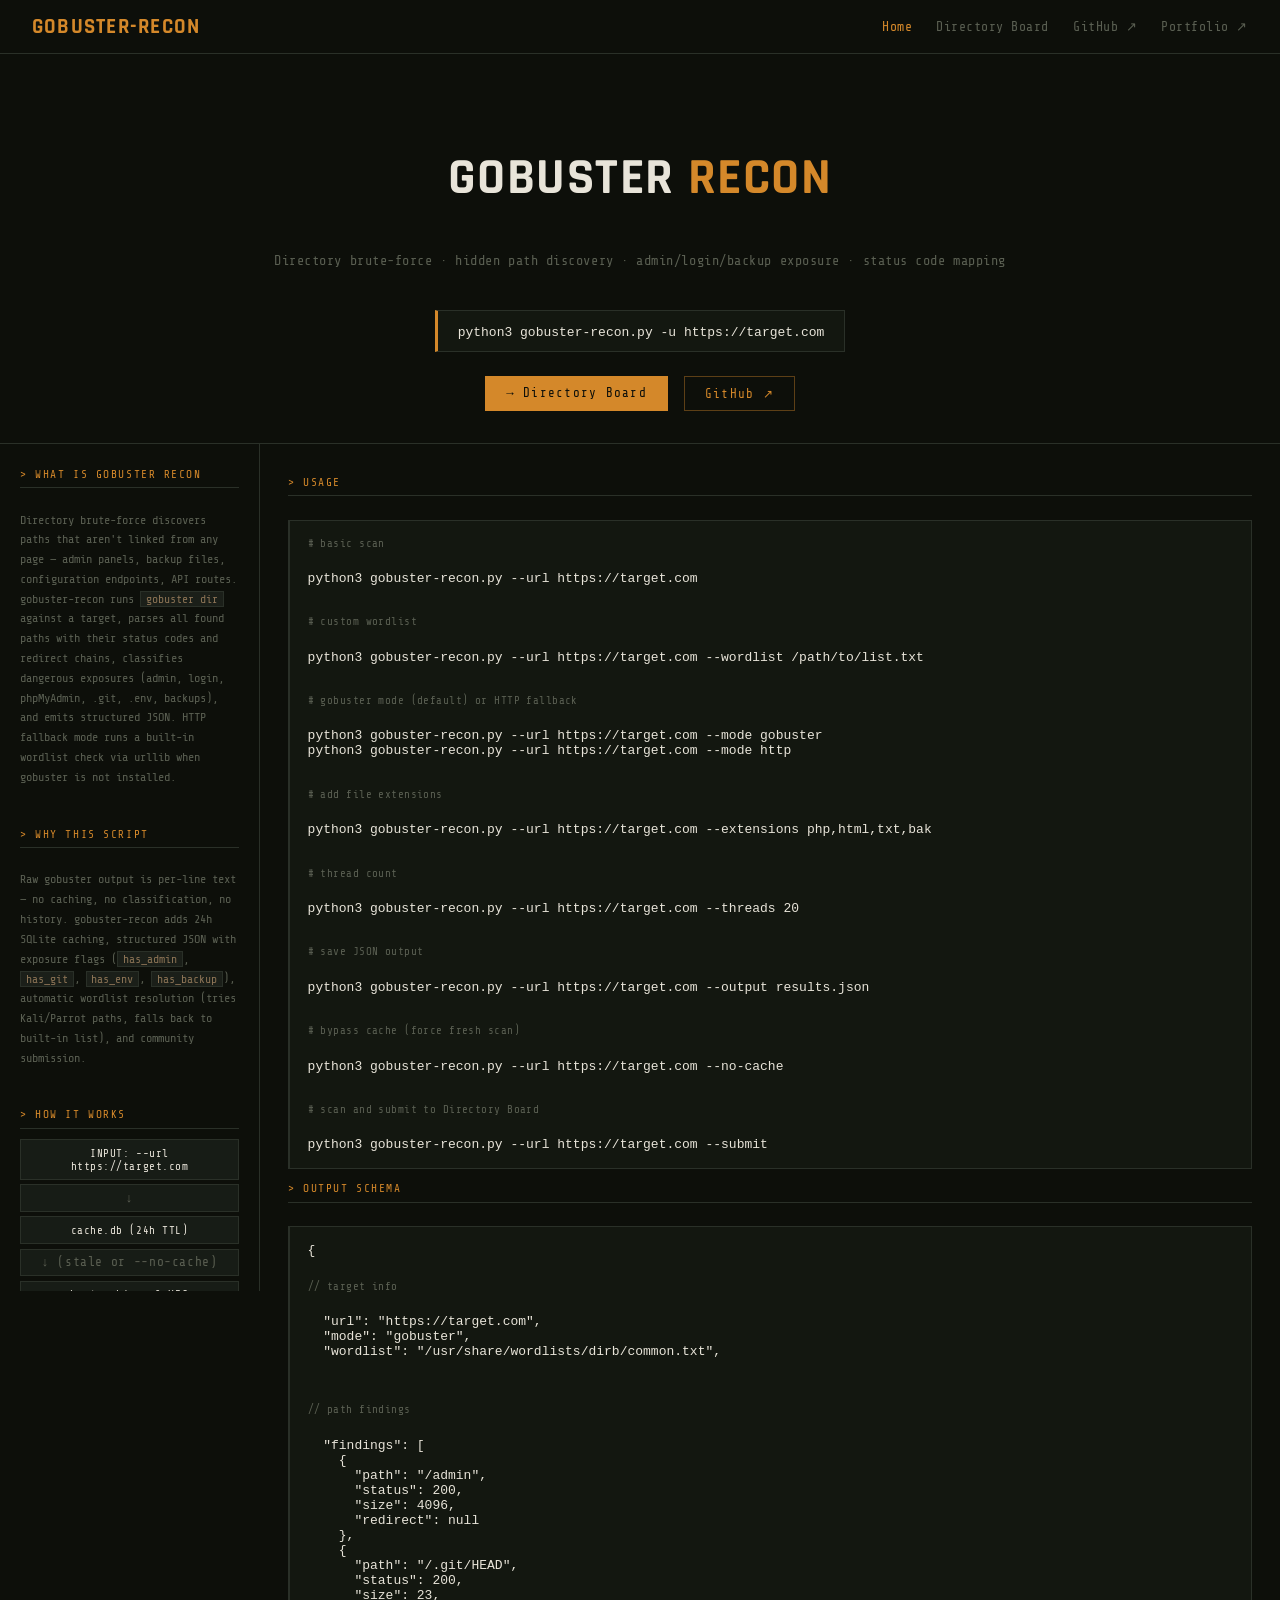
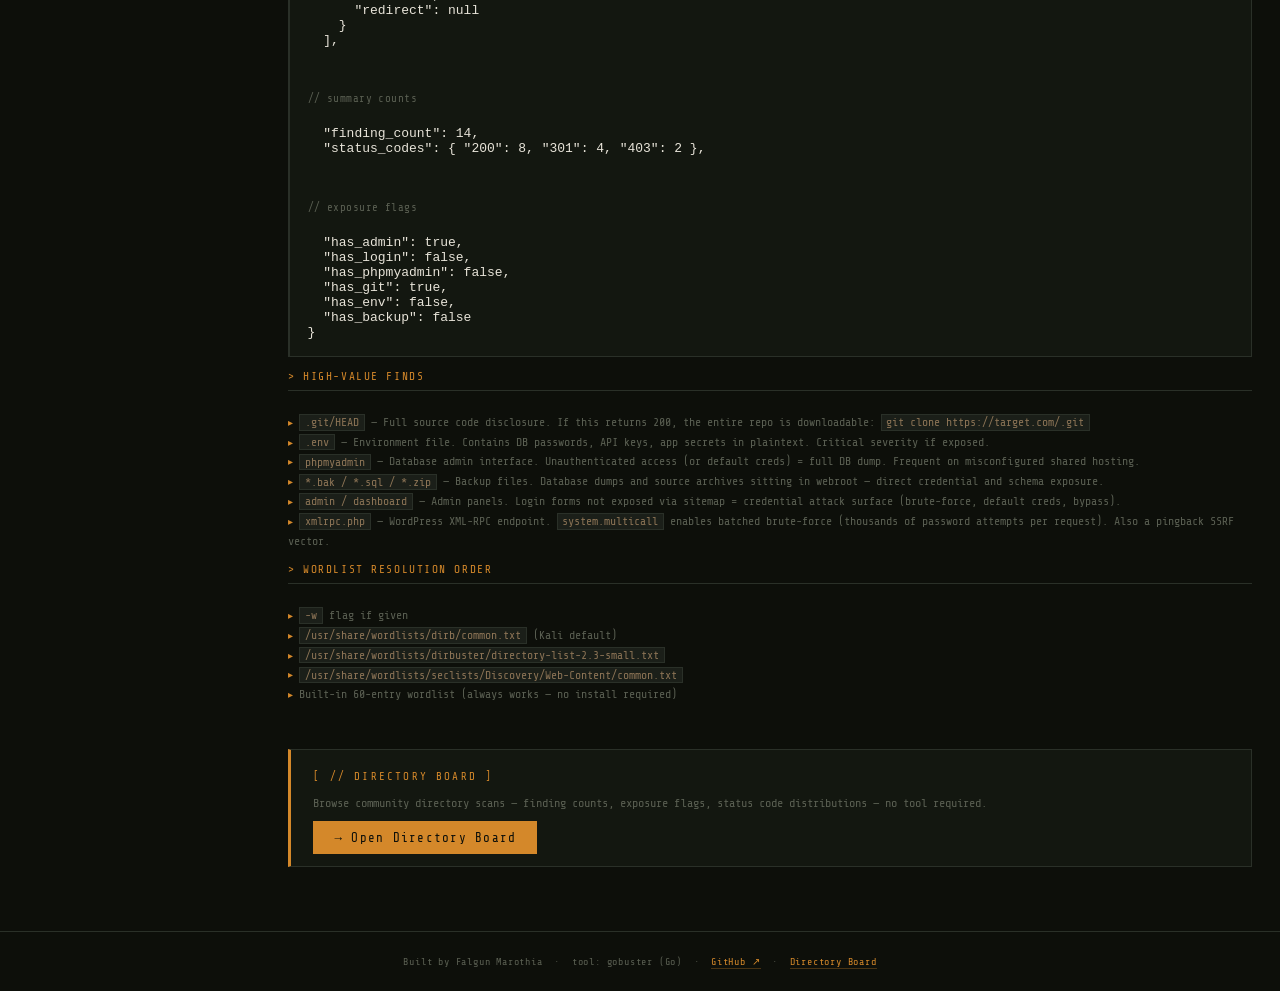
<file: web/index.html>
<!DOCTYPE html>
<html lang="en">
<head>
  <meta charset="UTF-8">
  <meta name="viewport" content="width=device-width, initial-scale=1.0">
  <title>gobuster-recon — Directory Brute-Force &amp; Hidden Path Discovery</title>
  <link rel="preconnect" href="https://fonts.googleapis.com">
  <link rel="preconnect" href="https://fonts.gstatic.com" crossorigin>
  <link href="https://fonts.googleapis.com/css2?family=Share+Tech+Mono&family=Rajdhani:wght@400;600;700&display=swap" rel="stylesheet">
  <link rel="stylesheet" href="assets/css/style.css">
</head>
<body>

<nav>
  <a class="nav-brand" href="index.html">GOBUSTER-RECON</a>
  <div class="nav-links">
    <a href="index.html" class="nav-active">Home</a>
    <a href="dir-board.html">Directory Board</a>
    <a href="https://github.com/fmfalgun/gobuster-recon" target="_blank" rel="noopener noreferrer">GitHub ↗</a>
    <a href="https://fmfalgun.github.io" target="_blank" rel="noopener noreferrer">Portfolio ↗</a>
  </div>
</nav>

<section class="hero">
  <h1>GOBUSTER <span>RECON</span></h1>
  <p class="hero-tagline">Directory brute-force · hidden path discovery · admin/login/backup exposure · status code mapping</p>
  <div class="install-block">
    <code>python3 gobuster-recon.py -u https://target.com</code>
  </div>
  <div class="hero-cta-row">
    <a href="dir-board.html" class="cta-btn">→ Directory Board</a>
    <a href="https://github.com/fmfalgun/gobuster-recon" class="cta-ghost" target="_blank" rel="noopener noreferrer">GitHub ↗</a>
  </div>
</section>

<div class="layout">

  <!-- LEFT SIDEBAR -->
  <aside class="info-panel">

    <div class="panel-block">
      <div class="panel-heading">&gt; WHAT IS GOBUSTER RECON</div>
      <p class="panel-text">
        Directory brute-force discovers paths that aren't linked from any page — admin panels, backup files,
        configuration endpoints, API routes. gobuster-recon runs <span class="inline-code">gobuster dir</span>
        against a target, parses all found paths with their status codes and redirect chains, classifies
        dangerous exposures (admin, login, phpMyAdmin, .git, .env, backups), and emits structured JSON.
        HTTP fallback mode runs a built-in wordlist check via urllib when gobuster is not installed.
      </p>
    </div>

    <div class="panel-block">
      <div class="panel-heading">&gt; WHY THIS SCRIPT</div>
      <p class="panel-text">
        Raw gobuster output is per-line text — no caching, no classification, no history.
        gobuster-recon adds 24h SQLite caching, structured JSON with exposure flags
        (<span class="inline-code">has_admin</span>, <span class="inline-code">has_git</span>,
        <span class="inline-code">has_env</span>, <span class="inline-code">has_backup</span>),
        automatic wordlist resolution (tries Kali/Parrot paths, falls back to built-in list),
        and community submission.
      </p>
    </div>

    <div class="panel-block">
      <div class="panel-heading">&gt; HOW IT WORKS</div>
      <div class="arch-diagram">
        <div class="arch-box">INPUT: --url https://target.com</div>
        <div class="arch-box arch-arrow">↓</div>
        <div class="arch-box">cache.db (24h TTL)</div>
        <div class="arch-box arch-arrow">↓ (stale or --no-cache)</div>
        <div class="arch-box">gobuster binary?
  YES → gobuster dir -w wordlist
  NO  → HTTP fallback (urllib HEAD)</div>
        <div class="arch-box arch-arrow">↓</div>
        <div class="arch-box">parse paths · status codes · redirects · sizes
classify: admin / login / phpmyadmin / .git / .env / backup</div>
        <div class="arch-box arch-arrow">↓</div>
        <div class="arch-box">JSON output + terminal summary</div>
      </div>
    </div>

  </aside>

  <!-- RIGHT MAIN -->
  <main class="home-main">

    <div class="panel-block">
      <div class="panel-heading">&gt; USAGE</div>
      <pre class="code-block"><span class="code-comment"># basic scan</span>
python3 gobuster-recon.py --url https://target.com

<span class="code-comment"># custom wordlist</span>
python3 gobuster-recon.py --url https://target.com --wordlist /path/to/list.txt

<span class="code-comment"># gobuster mode (default) or HTTP fallback</span>
python3 gobuster-recon.py --url https://target.com --mode gobuster
python3 gobuster-recon.py --url https://target.com --mode http

<span class="code-comment"># add file extensions</span>
python3 gobuster-recon.py --url https://target.com --extensions php,html,txt,bak

<span class="code-comment"># thread count</span>
python3 gobuster-recon.py --url https://target.com --threads 20

<span class="code-comment"># save JSON output</span>
python3 gobuster-recon.py --url https://target.com --output results.json

<span class="code-comment"># bypass cache (force fresh scan)</span>
python3 gobuster-recon.py --url https://target.com --no-cache

<span class="code-comment"># scan and submit to Directory Board</span>
python3 gobuster-recon.py --url https://target.com --submit</pre>
    </div>

    <div class="panel-block">
      <div class="panel-heading">&gt; OUTPUT SCHEMA</div>
      <pre class="code-block">{
  <span class="code-comment">// target info</span>
  "url": "https://target.com",
  "mode": "gobuster",
  "wordlist": "/usr/share/wordlists/dirb/common.txt",

  <span class="code-comment">// path findings</span>
  "findings": [
    {
      "path": "/admin",
      "status": 200,
      "size": 4096,
      "redirect": null
    },
    {
      "path": "/.git/HEAD",
      "status": 200,
      "size": 23,
      "redirect": null
    }
  ],

  <span class="code-comment">// summary counts</span>
  "finding_count": 14,
  "status_codes": { "200": 8, "301": 4, "403": 2 },

  <span class="code-comment">// exposure flags</span>
  "has_admin": true,
  "has_login": false,
  "has_phpmyadmin": false,
  "has_git": true,
  "has_env": false,
  "has_backup": false
}</pre>
    </div>

    <div class="panel-block">
      <div class="panel-heading">&gt; HIGH-VALUE FINDS</div>
      <ul class="panel-list">
        <li>
          <span class="inline-code">.git/HEAD</span> — Full source code disclosure.
          If this returns 200, the entire repo is downloadable:
          <span class="inline-code">git clone https://target.com/.git</span>
        </li>
        <li>
          <span class="inline-code">.env</span> — Environment file. Contains DB passwords,
          API keys, app secrets in plaintext. Critical severity if exposed.
        </li>
        <li>
          <span class="inline-code">phpmyadmin</span> — Database admin interface.
          Unauthenticated access (or default creds) = full DB dump. Frequent on
          misconfigured shared hosting.
        </li>
        <li>
          <span class="inline-code">*.bak / *.sql / *.zip</span> — Backup files.
          Database dumps and source archives sitting in webroot — direct credential
          and schema exposure.
        </li>
        <li>
          <span class="inline-code">admin / dashboard</span> — Admin panels.
          Login forms not exposed via sitemap = credential attack surface
          (brute-force, default creds, bypass).
        </li>
        <li>
          <span class="inline-code">xmlrpc.php</span> — WordPress XML-RPC endpoint.
          <span class="inline-code">system.multicall</span> enables batched brute-force
          (thousands of password attempts per request). Also a pingback SSRF vector.
        </li>
      </ul>
    </div>

    <div class="panel-block">
      <div class="panel-heading">&gt; WORDLIST RESOLUTION ORDER</div>
      <ol class="panel-list">
        <li><span class="inline-code">-w</span> flag if given</li>
        <li><span class="inline-code">/usr/share/wordlists/dirb/common.txt</span> (Kali default)</li>
        <li><span class="inline-code">/usr/share/wordlists/dirbuster/directory-list-2.3-small.txt</span></li>
        <li><span class="inline-code">/usr/share/wordlists/seclists/Discovery/Web-Content/common.txt</span></li>
        <li>Built-in 60-entry wordlist (always works — no install required)</li>
      </ol>
    </div>

    <div class="hof-cta-card">
      <div class="hof-cta-label">[ // DIRECTORY BOARD ]</div>
      <div class="hof-cta-desc">
        Browse community directory scans — finding counts, exposure flags, status code distributions — no tool required.
      </div>
      <a href="dir-board.html" class="cta-btn">→ Open Directory Board</a>
    </div>

  </main>

</div>

<footer class="site-footer">
  Built by Falgun Marothia &nbsp;·&nbsp; tool: gobuster (Go) &nbsp;·&nbsp;
  <a href="https://github.com/fmfalgun/gobuster-recon" target="_blank" rel="noopener noreferrer">GitHub ↗</a>
  &nbsp;·&nbsp;
  <a href="dir-board.html">Directory Board</a>
</footer>

</body>
</html>
</file>
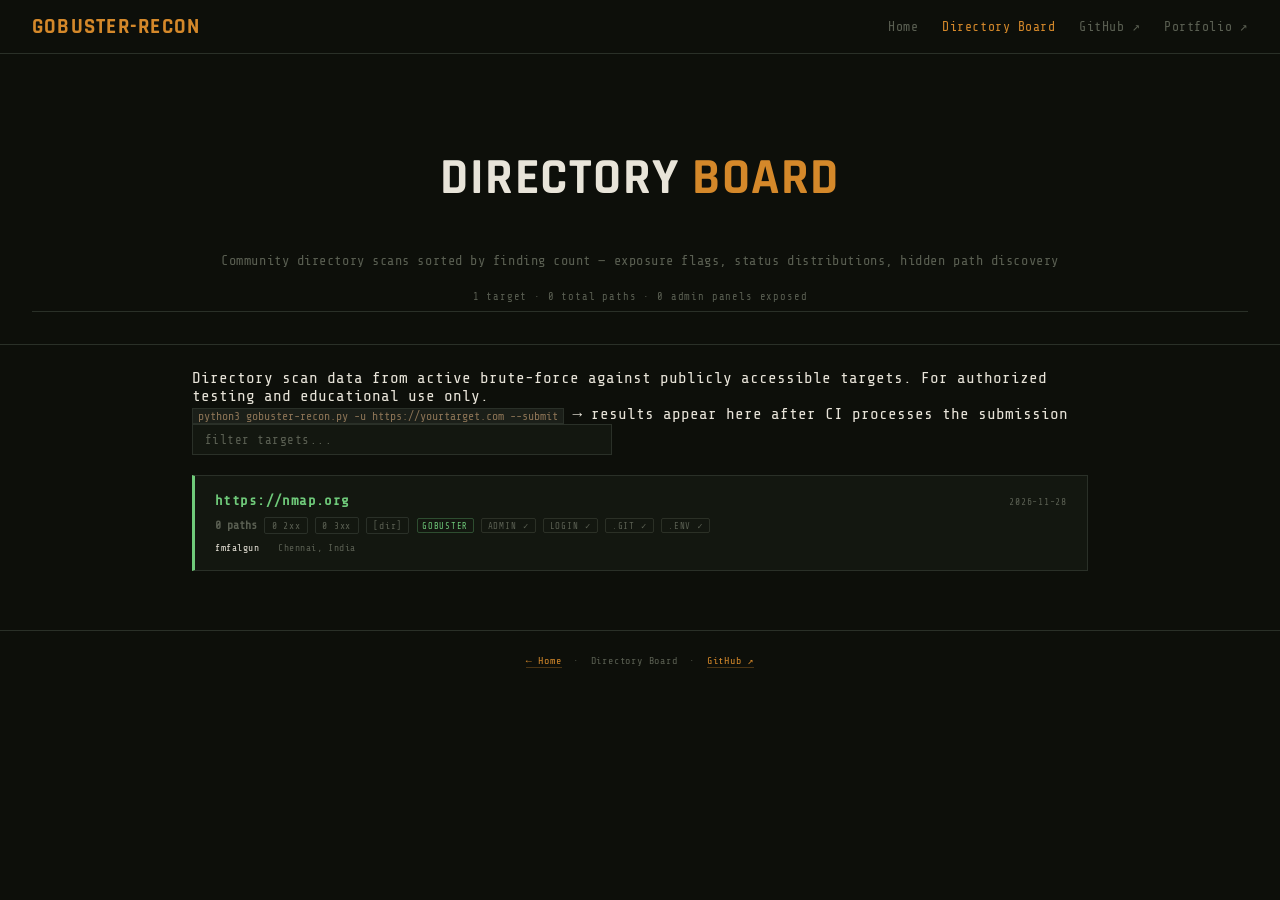
<file: web/dir-board.html>
<!DOCTYPE html>
<html lang="en">
<head>
  <meta charset="UTF-8">
  <meta name="viewport" content="width=device-width, initial-scale=1.0">
  <title>Directory Board — gobuster-recon</title>
  <link rel="preconnect" href="https://fonts.googleapis.com">
  <link rel="preconnect" href="https://fonts.gstatic.com" crossorigin>
  <link href="https://fonts.googleapis.com/css2?family=Share+Tech+Mono&family=Rajdhani:wght@400;600;700&display=swap" rel="stylesheet">
  <link rel="stylesheet" href="assets/css/style.css">
</head>
<body>

<nav>
  <a class="nav-brand" href="index.html">GOBUSTER-RECON</a>
  <div class="nav-links">
    <a href="index.html">Home</a>
    <a href="dir-board.html" class="nav-active">Directory Board</a>
    <a href="https://github.com/fmfalgun/gobuster-recon" target="_blank" rel="noopener noreferrer">GitHub ↗</a>
    <a href="https://fmfalgun.github.io" target="_blank" rel="noopener noreferrer">Portfolio ↗</a>
  </div>
</nav>

<section class="hero">
  <h1>DIRECTORY <span>BOARD</span></h1>
  <p class="hero-tagline">Community directory scans sorted by finding count — exposure flags, status distributions, hidden path discovery</p>
  <div class="hof-subheader">
    <span id="dir-stats">loading...</span>
  </div>
</section>

<main>

  <div id="dir-disclaimer">
    Directory scan data from active brute-force against publicly accessible targets.
    For authorized testing and educational use only.
  </div>

  <div id="dir-howto">
    <code class="inline-code">python3 gobuster-recon.py -u https://yourtarget.com --submit</code>
    <span>→ results appear here after CI processes the submission</span>
  </div>

  <div id="search-row">
    <input
      type="text"
      id="search-input"
      placeholder="filter targets..."
      autocomplete="off"
      spellcheck="false"
    >
  </div>

  <div id="target-list">
    <p class="empty">Loading...</p>
  </div>

</main>

<footer class="site-footer">
  <a href="index.html">← Home</a>
  &nbsp;·&nbsp; Directory Board &nbsp;·&nbsp;
  <a href="https://github.com/fmfalgun/gobuster-recon" target="_blank" rel="noopener noreferrer">GitHub ↗</a>
</footer>

<script src="assets/js/dir-board.js"></script>

</body>
</html>
</file>
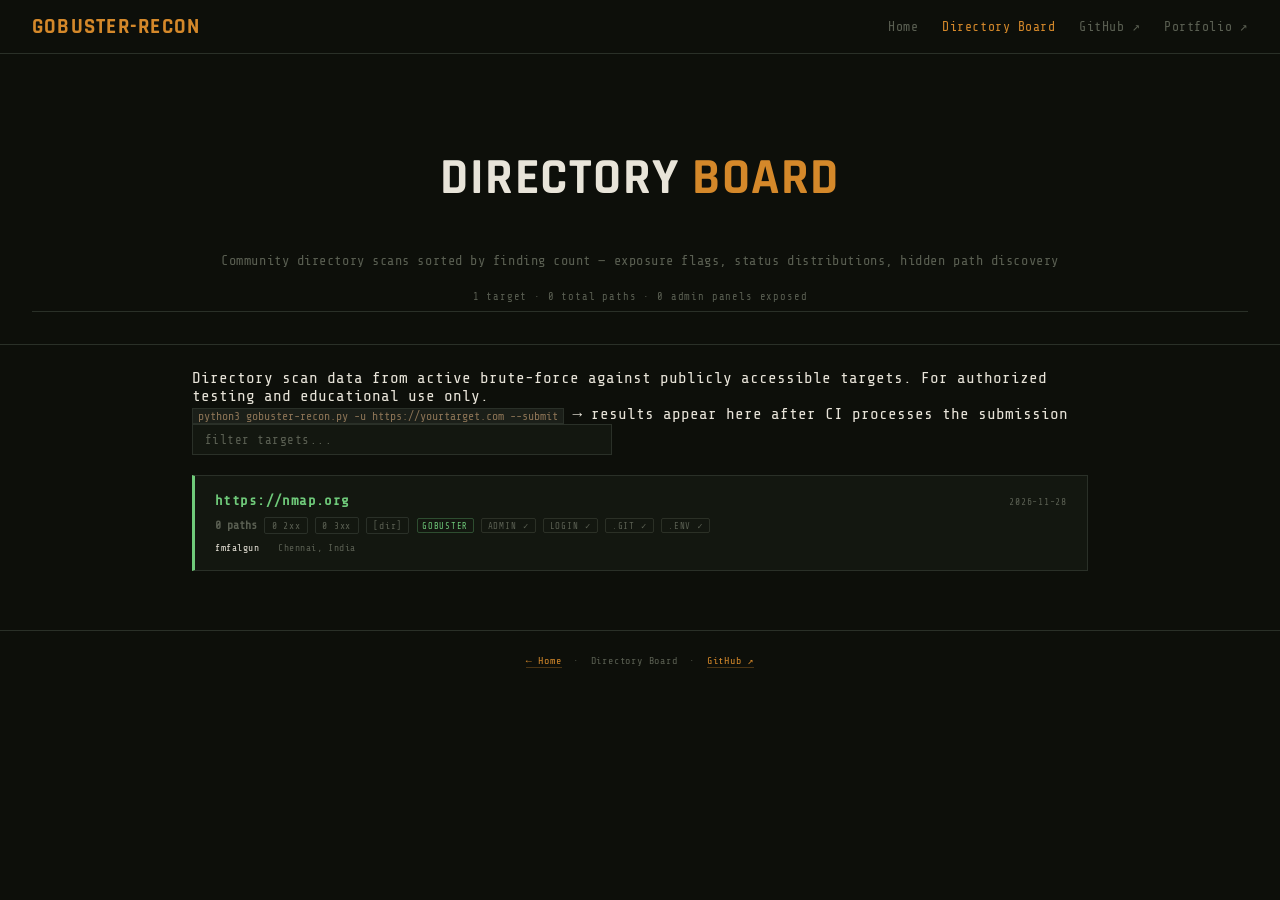
<file: web/target.html>
<!DOCTYPE html>
<html lang="en">
<head>
  <meta charset="UTF-8">
  <meta name="viewport" content="width=device-width, initial-scale=1.0">
  <title>Target — gobuster-recon</title>
  <link rel="preconnect" href="https://fonts.googleapis.com">
  <link rel="preconnect" href="https://fonts.gstatic.com" crossorigin>
  <link href="https://fonts.googleapis.com/css2?family=Share+Tech+Mono&family=Rajdhani:wght@400;600;700&display=swap" rel="stylesheet">
  <link rel="stylesheet" href="assets/css/style.css">
</head>
<body>

<nav>
  <a class="nav-brand" href="index.html">GOBUSTER-RECON</a>
  <div class="nav-links">
    <a href="index.html">Home</a>
    <a href="dir-board.html">Directory Board</a>
    <a href="https://github.com/fmfalgun/gobuster-recon" target="_blank" rel="noopener noreferrer">GitHub ↗</a>
    <a href="https://fmfalgun.github.io" target="_blank" rel="noopener noreferrer">Portfolio ↗</a>
  </div>
</nav>

<div class="target-header">
  <span class="target-url-display" id="target-url-display">—</span>
  <span class="target-contributor" id="contributor-meta"></span>
</div>

<section id="stats-row" class="stats-row">
  <div class="stat-badge">
    <span class="stat-value" id="val-finding-count">—</span>
    <span class="stat-label">Paths Found</span>
  </div>
  <div class="stat-badge">
    <span class="stat-value" id="val-status-2xx">—</span>
    <span class="stat-label">2xx Responses</span>
  </div>
  <div class="stat-badge">
    <span class="stat-value" id="val-wordlist">—</span>
    <span class="stat-label">Wordlist</span>
  </div>
  <div class="stat-badge">
    <span class="stat-value" id="val-method">—</span>
    <span class="stat-label">Method</span>
  </div>
</section>

<main>

  <p id="scanned-at-line">data as of <span id="scanned-at">—</span></p>

  <!-- Exposure Flags -->
  <div class="section" id="section-exposure">
    <h2 class="section-title">Exposure Flags</h2>
    <div id="exposure-flags"></div>
  </div>

  <!-- Findings Table -->
  <div class="section" id="section-findings">
    <h2 class="section-title">Found Paths</h2>
    <div id="findings-container"></div>
  </div>

  <div id="error-box" style="display:none">
    <span id="error-message"></span>
  </div>

</main>

<footer class="site-footer">
  <a href="dir-board.html">← Directory Board</a>
  &nbsp;·&nbsp; gobuster-recon &nbsp;·&nbsp;
  <a href="https://github.com/fmfalgun/gobuster-recon" target="_blank" rel="noopener noreferrer">GitHub ↗</a>
</footer>

<script src="assets/js/target.js"></script>

</body>
</html>
</file>
<file: web/assets/css/style.css>
/* whois-extracter — tactical dark (FM//SEC palette) */

:root {
  --black:  #0D0F0A;
  --card:   #131710;
  --border: #2A3028;
  --cream:  #E8E4D9;
  --dim:    #5A5F52;
  --amber:  #D4882A;
  --khaki:  #8B7355;
  --green:  #6FCA7A;
  --blue:   #7AA8CA;
  --red:    #CC3333;
  --font-mono: 'Share Tech Mono', 'Courier New', monospace;
  --font-display: 'Rajdhani', sans-serif;
}

* { box-sizing: border-box; }

body {
  background-color: var(--black);
  font-family: var(--font-mono);
  color: var(--cream);
  margin: 0;
}

/* ── Header ─────────────────────────────────────────────────────────── */

header {
  background-color: var(--card);
  padding: 14px 24px;
  border-bottom: 1px solid var(--border);
  display: flex;
  align-items: center;
  justify-content: space-between;
}

/* ── Outer layout (stats live outside <main>) ───────────────────────── */

#stats-row {
  max-width: 960px;
  margin: 2rem auto 0;
  padding: 0 2rem;
}

main {
  max-width: 960px;
  margin: 0 auto;
  padding: 1.5rem 2rem 3rem;
}

/* ── Stats row ──────────────────────────────────────────────────────── */

.stats-row {
  display: flex;
  gap: 1rem;
  flex-wrap: wrap;
  margin-bottom: 0;
}

.stat-badge {
  background-color: var(--card);
  border: 1px solid var(--border);
  border-top: 2px solid var(--amber);
  padding: .9rem 1.4rem;
  text-align: center;
  flex: 1;
  min-width: 120px;
}

.stat-value {
  font-family: var(--font-display);
  font-size: 2rem;
  font-weight: 700;
  color: var(--amber);
  display: block;
  letter-spacing: .04em;
}

.stat-label {
  font-family: var(--font-mono);
  font-size: .6rem;
  letter-spacing: .15em;
  text-transform: uppercase;
  color: var(--dim);
  display: block;
  margin-top: .25rem;
}

/* ── Queried-at metadata line ───────────────────────────────────────── */

#queried-at-line {
  font-size: .62rem;
  letter-spacing: .08em;
  color: var(--dim);
  margin: 1.25rem 0 2rem;
}

#queried-at-line span { color: var(--khaki); }

/* ── Sections ───────────────────────────────────────────────────────── */

.section {
  margin-bottom: 2.5rem;
}

.section-title {
  font-family: var(--font-mono);
  font-size: .68rem;
  font-weight: normal;
  letter-spacing: .2em;
  color: var(--khaki);
  margin-bottom: .8rem;
  padding-bottom: .5rem;
  border-bottom: 1px solid var(--border);
  text-transform: uppercase;
}

.section-title.direct   { color: var(--green); }
.section-title.wildcard { color: var(--blue); }
.section-title.leak     { color: var(--red); }

.section-note {
  font-size: .63rem;
  letter-spacing: .06em;
  color: var(--dim);
  margin-bottom: .8rem;
  font-style: italic;
}

.section-tooltip {
  cursor: help;
  opacity: .55;
  font-style: normal;
}

/* ── Entry list ─────────────────────────────────────────────────────── */

.entry-list {
  border-left: 2px solid var(--border);
  padding-left: 1rem;
}

.entry {
  display: flex;
  align-items: center;
  gap: 12px;
  padding: .5rem 0;
  border-bottom: 1px solid rgba(42,48,40,.5);
}

.entry:last-child { border-bottom: none; }

.entry-name {
  flex: 1;
  color: var(--cream);
  font-size: .82rem;
  letter-spacing: .02em;
}

.entry-issuer {
  color: var(--dim);
  font-size: .7rem;
  min-width: 140px;
}

.entry-dates {
  color: var(--dim);
  font-size: .67rem;
  min-width: 180px;
}

.entry-link {
  font-size: .63rem;
  letter-spacing: .08em;
  color: var(--amber);
  text-decoration: none;
  border-bottom: 1px solid rgba(212,136,42,.35);
  padding-bottom: 1px;
  transition: border-color .2s;
}

.entry-link:hover { border-color: var(--amber); }

.empty {
  color: var(--dim);
  font-size: .75rem;
  font-style: italic;
}

/* ── Error box ──────────────────────────────────────────────────────── */

#error-box {
  display: none;
  border: 1px solid var(--red);
  border-left: 3px solid var(--red);
  background: rgba(204,51,51,.06);
  color: var(--red);
  font-size: .75rem;
  padding: .75rem 1rem;
  margin: 1.5rem 2rem;
}

/* ── Footer ─────────────────────────────────────────────────────────── */

footer {
  font-family: var(--font-mono);
  font-size: .63rem;
  letter-spacing: .08em;
  color: var(--dim);
  text-align: center;
  padding: 1.5rem 2rem;
  border-top: 1px solid var(--border);
}

.footer-sep { margin: 0 .5rem; opacity: .4; }

footer a {
  color: var(--amber);
  text-decoration: none;
  border-bottom: 1px solid rgba(212,136,42,.3);
  padding-bottom: 1px;
  transition: border-color .2s;
}

footer a:hover { border-color: var(--amber); }

/* ── Nav (consistent across all pages — matches portfolio) ──────────── */

nav {
  display: flex;
  align-items: center;
  justify-content: space-between;
  padding: .85rem 2rem;
  border-bottom: 1px solid var(--border);
  background: var(--black);
  position: sticky;
  top: 0;
  z-index: 100;
}

.nav-brand {
  font-family: var(--font-display);
  font-size: 1.3rem;
  font-weight: 700;
  color: var(--amber);
  letter-spacing: .06em;
  text-decoration: none;
}

.nav-links { display: flex; gap: 1.5rem; }

.nav-links a {
  color: var(--dim);
  text-decoration: none;
  font-family: var(--font-mono);
  font-size: .82rem;
  letter-spacing: .04em;
  transition: color .2s;
}

.nav-links a:hover { color: var(--amber); }
.nav-active { color: var(--amber) !important; pointer-events: none; }

/* ── Hero (home page) ───────────────────────────────────────────────── */

.hero {
  padding: 3rem 2rem 2rem;
  text-align: center;
  border-bottom: 1px solid var(--border);
}

.hero h1 {
  font-family: var(--font-display);
  font-size: clamp(2rem, 5vw, 3.2rem);
  font-weight: 700;
  color: var(--cream);
  letter-spacing: .03em;
}

.hero h1 span { color: var(--amber); }

.hero > p {
  color: var(--dim);
  font-family: var(--font-mono);
  font-size: .85rem;
  margin-top: .6rem;
  letter-spacing: .04em;
}

.install-block {
  margin: 1.75rem auto 0;
  display: inline-block;
  background: var(--card);
  border: 1px solid var(--border);
  border-left: 3px solid var(--amber);
  padding: .7rem 1.25rem;
}

.install-cmd {
  font-family: var(--font-mono);
  font-size: .9rem;
  color: var(--green);
  letter-spacing: .04em;
}

.hero-cta-row {
  display: flex;
  justify-content: center;
  gap: 1rem;
  margin-top: 1.5rem;
  flex-wrap: wrap;
}

.cta-btn {
  font-family: var(--font-mono);
  font-size: .78rem;
  letter-spacing: .1em;
  color: var(--black);
  background: var(--amber);
  padding: .55rem 1.25rem;
  text-decoration: none;
  border: 1px solid var(--amber);
  transition: opacity .2s;
}
.cta-btn:hover { opacity: .85; color: var(--black); }

.cta-ghost {
  font-family: var(--font-mono);
  font-size: .78rem;
  letter-spacing: .1em;
  color: var(--amber);
  border: 1px solid rgba(212,136,42,.4);
  padding: .55rem 1.25rem;
  text-decoration: none;
  transition: border-color .2s;
}
.cta-ghost:hover { border-color: var(--amber); color: var(--amber); }

/* ── Two-column layout (home page) ─────────────────────────────────── */

.layout {
  display: grid;
  grid-template-columns: 260px 1fr;
  max-width: 1280px;
  margin: 0 auto;
  align-items: start;
}

.layout main {
  max-width: none;
  margin: 0;
  padding: 2rem 1.75rem 4rem;
  min-width: 0;
}

/* ── Info panel (sticky left sidebar) ──────────────────────────────── */

.info-panel {
  position: sticky;
  top: 53px;
  height: calc(100vh - 53px);
  overflow-y: auto;
  overflow-x: hidden;
  border-right: 1px solid var(--border);
  padding: 1.5rem 1.25rem;
  display: flex;
  flex-direction: column;
  gap: 1.75rem;
  scrollbar-width: thin;
  scrollbar-color: var(--border) transparent;
}
.info-panel::-webkit-scrollbar { width: 4px; }
.info-panel::-webkit-scrollbar-thumb { background: var(--border); }

.panel-block {
  display: flex;
  flex-direction: column;
  gap: .65rem;
}

.panel-heading {
  font-family: var(--font-mono);
  font-size: .7rem;
  color: var(--amber);
  letter-spacing: .14em;
  text-transform: uppercase;
  padding-bottom: .4rem;
  border-bottom: 1px solid var(--border);
}

.panel-text {
  font-family: var(--font-mono);
  font-size: .75rem;
  color: var(--dim);
  line-height: 1.65;
}

.panel-text .hl { color: var(--cream); }
.panel-text .inline-code,
.inline-code {
  font-family: var(--font-mono);
  font-size: .72rem;
  background: rgba(42,48,40,.5);
  color: var(--khaki);
  padding: .05rem .3rem;
  border: 1px solid var(--border);
}

.panel-list {
  font-family: var(--font-mono);
  font-size: .73rem;
  color: var(--dim);
  line-height: 1.7;
  list-style: none;
  padding: 0;
}

.panel-list li::before {
  content: '▸ ';
  color: var(--amber);
  font-size: .65rem;
}

/* ── Arch diagram ───────────────────────────────────────────────────── */

.arch-diagram {
  display: flex;
  flex-direction: column;
  align-items: center;
  gap: .28rem;
  font-family: var(--font-mono);
  font-size: .7rem;
}

.arch-box {
  width: 100%;
  background: rgba(42,48,40,.4);
  border: 1px solid var(--border);
  padding: .4rem .6rem;
  color: var(--cream);
  text-align: center;
  font-size: .68rem;
  letter-spacing: .05em;
  display: flex;
  flex-direction: column;
  gap: .1rem;
}

.arch-sub  { color: var(--dim); font-size: .6rem; }
.input-box  { border-color: var(--amber); color: var(--amber); }
.output-box { border-color: var(--blue);  color: var(--blue);  font-size: .62rem; }
.engine-box { border-color: var(--border); }
.arch-arrow { color: var(--dim); font-size: .8rem; line-height: 1; }

.arch-cache {
  width: 100%;
  border: 1px dashed var(--border);
  padding: .35rem .6rem;
  text-align: center;
}
.cache-label { color: var(--amber); font-size: .65rem; letter-spacing: .06em; }
.cache-sub   { color: var(--dim);   font-size: .58rem; margin-top: .1rem; line-height: 1.4; }

/* ── Code blocks (home page right panel) ───────────────────────────── */

.home-panel {
  margin-bottom: 2.5rem;
}

.code-block {
  background: var(--card);
  border: 1px solid var(--border);
  border-left: 2px solid var(--border);
  padding: 1rem 1.1rem;
  display: flex;
  flex-direction: column;
  gap: .4rem;
}

.code-comment {
  font-family: var(--font-mono);
  font-size: .68rem;
  color: var(--dim);
  letter-spacing: .04em;
  margin-top: .5rem;
}
.code-comment:first-child { margin-top: 0; }

.code-pre {
  font-family: var(--font-mono);
  font-size: .78rem;
  color: var(--green);
  letter-spacing: .03em;
  white-space: pre;
  overflow-x: auto;
  margin: 0;
}

.schema-note {
  margin-top: .75rem;
}

/* ── Colour helpers (used in text) ─────────────────────────────────── */

.direct-hl   { color: var(--green); }
.wildcard-hl { color: var(--blue); }
.leak-hl     { color: var(--red); }

/* ── Hall-of-fame CTA card (home page) ─────────────────────────────── */

.hof-cta-card {
  background: var(--card);
  border: 1px solid var(--border);
  border-left: 3px solid var(--amber);
  padding: 1.25rem 1.4rem;
  margin-top: 2rem;
}

.hof-cta-label {
  font-family: var(--font-mono);
  font-size: .68rem;
  letter-spacing: .2em;
  color: var(--amber);
  margin-bottom: .7rem;
}

.hof-cta-desc {
  font-family: var(--font-mono);
  font-size: .75rem;
  color: var(--dim);
  line-height: 1.6;
  margin-bottom: .9rem;
}

/* ── Sub-header (reused as .domain-header label bar) ───────────────── */

.hof-subheader {
  border-bottom: 1px solid var(--border);
  padding: .55rem 2rem;
  font-family: var(--font-mono);
  font-size: .65rem;
  letter-spacing: .08em;
  color: var(--dim);
}

/* ── Domain detail — header row below nav ───────────────────────────── */

.domain-header {
  max-width: 960px;
  margin: 0 auto;
  padding: .75rem 2rem;
  border-bottom: 1px solid var(--border);
  display: flex;
  align-items: baseline;
  gap: 1.5rem;
}

.domain-name-display {
  font-family: var(--font-display);
  font-size: 1.25rem;
  font-weight: 700;
  color: var(--cream);
  letter-spacing: .04em;
}

.domain-contributor {
  font-family: var(--font-mono);
  font-size: .65rem;
  letter-spacing: .08em;
  color: var(--khaki);
}

/* ── Site footer (home / hof / domain pages) ────────────────────────── */

.site-footer {
  font-family: var(--font-mono);
  font-size: .63rem;
  letter-spacing: .08em;
  color: var(--dim);
  text-align: center;
  padding: 1.5rem 2rem;
  border-top: 1px solid var(--border);
}

.site-footer a {
  color: var(--amber);
  text-decoration: none;
  border-bottom: 1px solid rgba(212,136,42,.3);
  padding-bottom: 1px;
  transition: border-color .2s;
}
.site-footer a:hover { border-color: var(--amber); }

/* ── Responsive — nav + layout ──────────────────────────────────────── */

@media (max-width: 900px) {
  .layout {
    grid-template-columns: 1fr;
  }

  .info-panel {
    position: static;
    height: auto;
    border-right: none;
    border-bottom: 1px solid var(--border);
  }

  .layout main { padding: 1.5rem 1.25rem 3rem; }
}

@media (max-width: 600px) {
  nav { padding: .75rem 1rem; }
  .nav-brand { font-size: 1.1rem; }
  .nav-links { gap: .9rem; }
  .nav-links a { font-size: .72rem; }
  .hero { padding: 2rem 1rem 1.5rem; }
  .hero-cta-row { flex-direction: column; align-items: center; }
  .hof-subheader { padding: .5rem 1rem; }
  .domain-header { padding: .6rem 1rem; }
}

/* ── Back link (domain detail page — legacy, nav replaces it) ────────── */

#back-link {
  font-family: var(--font-mono);
  font-size: .62rem;
  letter-spacing: .12em;
  color: var(--amber);
  text-decoration: none;
  border-bottom: 1px solid rgba(212,136,42,.3);
  padding-bottom: 1px;
  transition: border-color .2s;
  white-space: nowrap;
}
#back-link:hover { border-color: var(--amber); color: var(--amber); }

#contributor-meta {
  font-family: var(--font-mono);
  font-size: .62rem;
  letter-spacing: .08em;
  color: var(--khaki);
}

/* ── Global links ───────────────────────────────────────────────────── */

a { color: var(--amber); text-decoration: none; }
a:hover { color: var(--cream); }

/* ── Responsive ─────────────────────────────────────────────────────── */

@media (max-width: 600px) {
  #stats-row,
  main { padding-left: 1rem; padding-right: 1rem; }

  .stat-badge { min-width: calc(50% - .5rem); }

  .entry {
    flex-direction: column;
    align-items: flex-start;
    gap: .25rem;
  }

  .entry-issuer,
  .entry-dates { min-width: unset; }
}

/* ══════════════════════════════════════════════════════════════════════
   WHOIS-EXTRACTER SPECIFIC ADDITIONS
   ══════════════════════════════════════════════════════════════════════ */

/* ── Risk level colours ─────────────────────────────────────────────── */

.risk-HIGH   { color: var(--red); }
.risk-MEDIUM { color: var(--amber); }
.risk-LOW    { color: var(--blue); }
.risk-INFO   { color: var(--green); }

.risk-badge {
  font-family: var(--font-mono);
  font-size: .62rem;
  letter-spacing: .12em;
  padding: .15rem .45rem;
  border: 1px solid;
  border-radius: 2px;
  white-space: nowrap;
}
.risk-badge.risk-HIGH   { border-color: rgba(204,51,51,.4);   background: rgba(204,51,51,.08); }
.risk-badge.risk-MEDIUM { border-color: rgba(212,136,42,.4);  background: rgba(212,136,42,.08); }
.risk-badge.risk-LOW    { border-color: rgba(122,168,202,.4); background: rgba(122,168,202,.08); }
.risk-badge.risk-INFO   { border-color: rgba(111,202,122,.4); background: rgba(111,202,122,.08); }

/* ── Signal rows ────────────────────────────────────────────────────── */

.signal-row {
  display: flex;
  align-items: baseline;
  gap: .75rem;
  padding: .55rem 0;
  border-bottom: 1px solid rgba(42,48,40,.5);
  font-family: var(--font-mono);
  font-size: .78rem;
}
.signal-row:last-child { border-bottom: none; }

.signal-level {
  font-size: .6rem;
  letter-spacing: .12em;
  min-width: 64px;
  white-space: nowrap;
}

.signal-field {
  color: var(--khaki);
  font-size: .7rem;
  letter-spacing: .06em;
  min-width: 80px;
  white-space: nowrap;
}

.signal-detail {
  color: rgba(232,228,217,.7);
  font-size: .75rem;
  line-height: 1.5;
  flex: 1;
}

/* ── Infra key-value grid ───────────────────────────────────────────── */

.infra-grid {
  display: flex;
  flex-direction: column;
  gap: 0;
  border-left: 2px solid var(--border);
  padding-left: 1rem;
}

.infra-row {
  display: flex;
  gap: 1.5rem;
  align-items: baseline;
  padding: .4rem 0;
  border-bottom: 1px solid rgba(42,48,40,.4);
  font-family: var(--font-mono);
}
.infra-row:last-child { border-bottom: none; }

.infra-key {
  font-size: .62rem;
  letter-spacing: .1em;
  color: var(--dim);
  min-width: 120px;
  flex-shrink: 0;
  text-transform: uppercase;
}

.infra-val {
  font-size: .78rem;
  color: var(--cream);
  line-height: 1.4;
  word-break: break-all;
}

.infra-val.empty { color: var(--dim); font-style: italic; }

/* ── stat-value colour override when it holds a risk level ─────────── */

#val-risk-level.risk-HIGH   { color: var(--red); }
#val-risk-level.risk-MEDIUM { color: var(--amber); }
#val-risk-level.risk-LOW    { color: var(--blue); }
#val-risk-level.risk-INFO   { color: var(--green); }

/* ── Risk Board — Disclaimer ────────────────────────────────────────── */

#rb-disclaimer {
  background: rgba(212,136,42,.07);
  border: 1px solid rgba(212,136,42,.25);
  border-left: 3px solid var(--amber);
  padding: .75rem 1rem;
  font-size: .7rem;
  letter-spacing: .04em;
  color: rgba(232,228,217,.7);
  margin-bottom: 1.25rem;
  line-height: 1.6;
}
#rb-disclaimer .disclaimer-icon { color: var(--amber); margin-right: .4rem; }
#rb-disclaimer strong { color: var(--cream); }

/* ── Risk Board — How to add ────────────────────────────────────────── */

#rb-howto {
  display: flex;
  align-items: center;
  gap: 1rem;
  flex-wrap: wrap;
  margin-bottom: 1.5rem;
  padding: .6rem .9rem;
  background: var(--card);
  border: 1px solid var(--border);
  font-size: .68rem;
}

/* ── Risk Board — Stats subheader ───────────────────────────────────── */

#rb-stats {
  font-family: var(--font-mono);
  font-size: .65rem;
  letter-spacing: .08em;
  color: var(--dim);
}

/* ── Risk Board — Level section heading ─────────────────────────────── */

.rb-level-heading {
  font-family: var(--font-mono);
  font-size: .68rem;
  letter-spacing: .2em;
  text-transform: uppercase;
  padding: .5rem 0 .4rem;
  margin: 1.5rem 0 .75rem;
  border-bottom: 1px solid var(--border);
}
.rb-level-heading.risk-HIGH   { color: var(--red); }
.rb-level-heading.risk-MEDIUM { color: var(--amber); }
.rb-level-heading.risk-LOW    { color: var(--blue); }
.rb-level-heading.risk-INFO   { color: var(--green); }

/* ── Risk Board — Domain cards ──────────────────────────────────────── */

.domain-card {
  background: var(--card);
  border: 1px solid var(--border);
  border-left: 3px solid var(--amber);
  padding: 1rem 1.1rem;
  cursor: pointer;
  transition: border-left-color .2s, background .2s;
  margin-bottom: .6rem;
}
.domain-card:hover { background: #161A12; border-left-color: var(--cream); }

.card-header-row {
  display: flex;
  justify-content: space-between;
  align-items: baseline;
  margin-bottom: .5rem;
}
.card-domain {
  font-family: var(--font-display);
  font-size: 1rem;
  font-weight: 600;
  color: var(--cream);
  letter-spacing: .03em;
  word-break: break-all;
}
.card-date {
  font-family: var(--font-mono);
  font-size: .6rem;
  letter-spacing: .06em;
  color: var(--dim);
  white-space: nowrap;
  margin-left: .5rem;
}
.card-stats {
  display: flex;
  flex-wrap: wrap;
  gap: .35rem;
  margin-bottom: .5rem;
}
.card-stat {
  font-family: var(--font-mono);
  font-size: .58rem;
  letter-spacing: .08em;
  color: var(--dim);
  border: 1px solid var(--border);
  padding: .15rem .4rem;
  border-radius: 2px;
}

/* risk chip on card — coloured border matching risk level */
.risk-chip.risk-HIGH   { color: var(--red);   border-color: rgba(204,51,51,.4); }
.risk-chip.risk-MEDIUM { color: var(--amber);  border-color: rgba(212,136,42,.4); }
.risk-chip.risk-LOW    { color: var(--blue);   border-color: rgba(122,168,202,.4); }
.risk-chip.risk-INFO   { color: var(--green);  border-color: rgba(111,202,122,.4); }

.card-contributor {
  font-family: var(--font-mono);
  font-size: .62rem;
  letter-spacing: .06em;
  color: var(--dim);
}
.card-name { color: var(--khaki); margin-right: .4rem; }

/* ── Risk Board — Responsive ────────────────────────────────────────── */

@media (max-width: 600px) {
  #rb-howto { flex-direction: column; align-items: flex-start; gap: .5rem; }
  #search-input { max-width: 100%; }
}

/* ══ GOBUSTER-RECON SPECIFIC ADDITIONS ══ */

/* ── Board card ─────────────────────────────────────────────────────── */

.target-card {
  background: var(--card);
  border: 1px solid var(--border);
  border-left: 3px solid var(--green);
  padding: 1.1rem 1.25rem;
  cursor: pointer;
  transition: border-color .2s, background .15s;
  margin-bottom: .65rem;
}
.target-card:hover {
  border-color: var(--amber);
  border-left-color: var(--amber);
  background: rgba(212,136,42,.04);
}
.card-url {
  font-family: var(--font-mono);
  font-size: .88rem;
  color: var(--green);
  font-weight: 600;
  letter-spacing: .03em;
}
.card-header-row {
  display: flex;
  justify-content: space-between;
  align-items: baseline;
  margin-bottom: .55rem;
  flex-wrap: wrap;
  gap: .4rem;
}
.card-date {
  font-family: var(--font-mono);
  font-size: .6rem;
  color: var(--dim);
  letter-spacing: .08em;
}
.card-stats {
  display: flex;
  flex-wrap: wrap;
  gap: .45rem;
  align-items: center;
  margin-bottom: .55rem;
}
.card-stat {
  font-family: var(--font-mono);
  font-size: .6rem;
  color: var(--dim);
  letter-spacing: .08em;
}
.card-contributor {
  display: flex;
  gap: .75rem;
  align-items: center;
  font-family: var(--font-mono);
  font-size: .6rem;
  color: var(--dim);
}
.card-name { color: var(--cream); }

/* ── Exposure flag badges ────────────────────────────────────────────── */

.flag-badge {
  font-family: var(--font-mono);
  font-size: .56rem;
  letter-spacing: .1em;
  padding: .1rem .35rem;
  border: 1px solid;
  border-radius: 2px;
  text-transform: uppercase;
  white-space: nowrap;
}
.flag-exposed { color: var(--red);   border-color: rgba(204,51,51,.4); background: rgba(204,51,51,.07); }
.flag-warn    { color: var(--amber); border-color: rgba(212,136,42,.4); background: rgba(212,136,42,.07); }
.flag-safe    { color: var(--dim);   border-color: rgba(90,95,82,.35); background: transparent; }

/* ── Finding count badge ─────────────────────────────────────────────── */

.finding-count {
  font-family: var(--font-mono);
  font-size: .72rem;
  font-weight: 700;
  color: var(--cream);
}
.finding-count.high { color: var(--amber); }
.finding-count.zero { color: var(--dim); }

/* ── Method badge ────────────────────────────────────────────────────── */

.method-badge {
  font-family: var(--font-mono);
  font-size: .54rem;
  letter-spacing: .08em;
  padding: .08rem .3rem;
  border: 1px solid rgba(90,95,82,.35);
  border-radius: 2px;
  text-transform: uppercase;
}
.method-gobuster { color: var(--green); border-color: rgba(111,202,122,.3); }
.method-fallback { color: var(--amber); border-color: rgba(212,136,42,.3); }

/* ── Target detail header ────────────────────────────────────────────── */

.target-header {
  padding: 1.5rem 2rem .75rem;
  border-bottom: 1px solid var(--border);
  display: flex;
  align-items: baseline;
  gap: 1.25rem;
  flex-wrap: wrap;
}
.target-url-display {
  font-family: var(--font-mono);
  font-size: 1.1rem;
  color: var(--green);
  letter-spacing: .04em;
  font-weight: 700;
}
.target-contributor {
  font-family: var(--font-mono);
  font-size: .65rem;
  color: var(--dim);
}

/* ── Exposure flags section ──────────────────────────────────────────── */

.exposure-flags-row {
  display: flex;
  flex-wrap: wrap;
  gap: .65rem;
  margin-top: .5rem;
}
.exposure-flag {
  display: flex;
  flex-direction: column;
  gap: .2rem;
  align-items: center;
}
.exposure-flag-key {
  font-family: var(--font-mono);
  font-size: .56rem;
  letter-spacing: .1em;
  color: var(--dim);
  text-transform: uppercase;
}

/* ── Findings table ──────────────────────────────────────────────────── */

.findings-table {
  width: 100%;
  border-collapse: collapse;
  font-family: var(--font-mono);
  font-size: .74rem;
}
.findings-thead th {
  text-align: left;
  font-size: .58rem;
  letter-spacing: .12em;
  color: var(--dim);
  text-transform: uppercase;
  padding: .35rem .5rem;
  border-bottom: 1px solid var(--border);
}
.findings-row td {
  padding: .42rem .5rem;
  border-bottom: 1px solid rgba(42,48,40,.35);
  vertical-align: top;
}
.findings-row:last-child td { border-bottom: none; }
.col-path     { color: var(--cream); word-break: break-all; }
.col-redirect { color: var(--dim); font-size: .65rem; word-break: break-all; }
.status-2xx   { color: var(--green); font-weight: 700; }
.status-3xx   { color: var(--amber); }
.status-4xx   { color: var(--red); }
.status-other { color: var(--dim); }
.col-size     { color: var(--dim); white-space: nowrap; }

/* ── Search ──────────────────────────────────────────────────────────── */

#search-row { margin-bottom: 1.25rem; }
#search-input {
  width: 100%; max-width: 420px;
  background: var(--card); border: 1px solid var(--border);
  color: var(--cream); font-family: var(--font-mono);
  font-size: .78rem; padding: .45rem .75rem;
  outline: none; letter-spacing: .04em; transition: border-color .2s;
}
#search-input:focus { border-color: var(--amber); }
#search-input::placeholder { color: var(--dim); }
</file>
